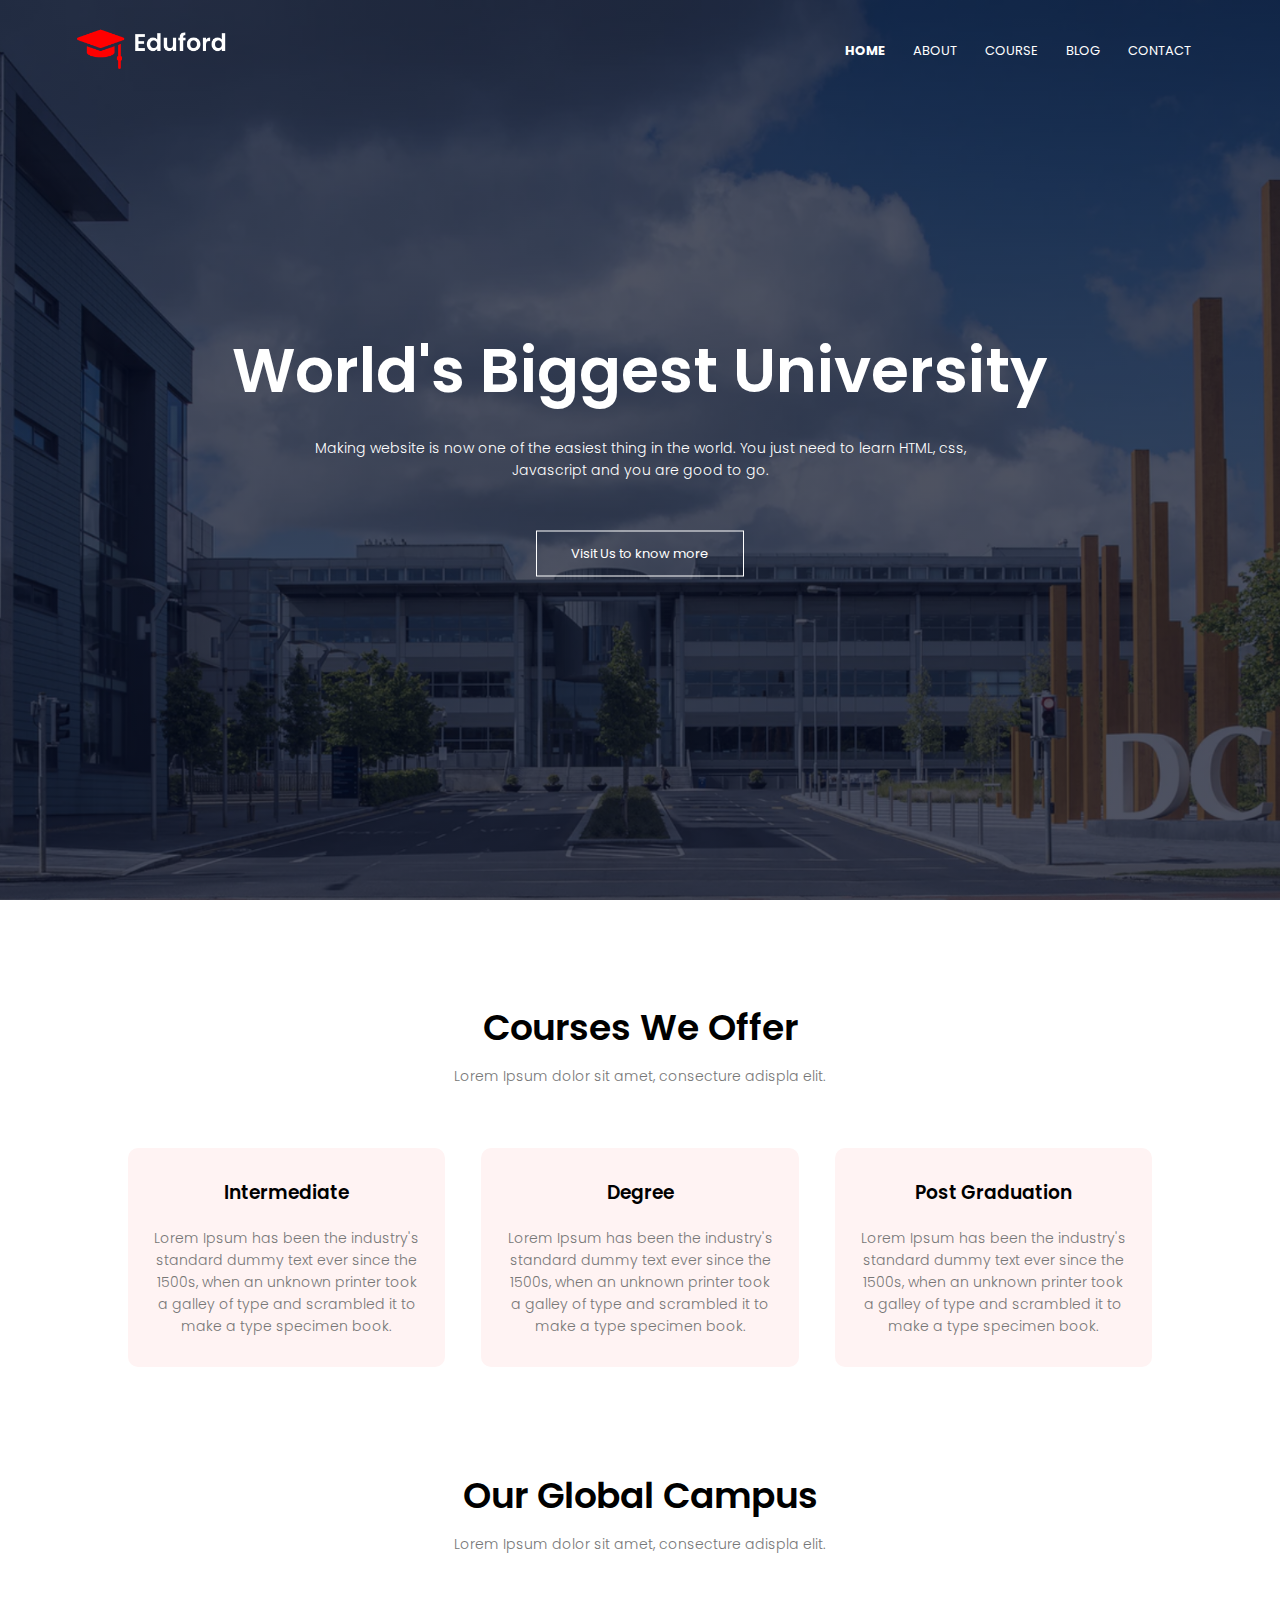
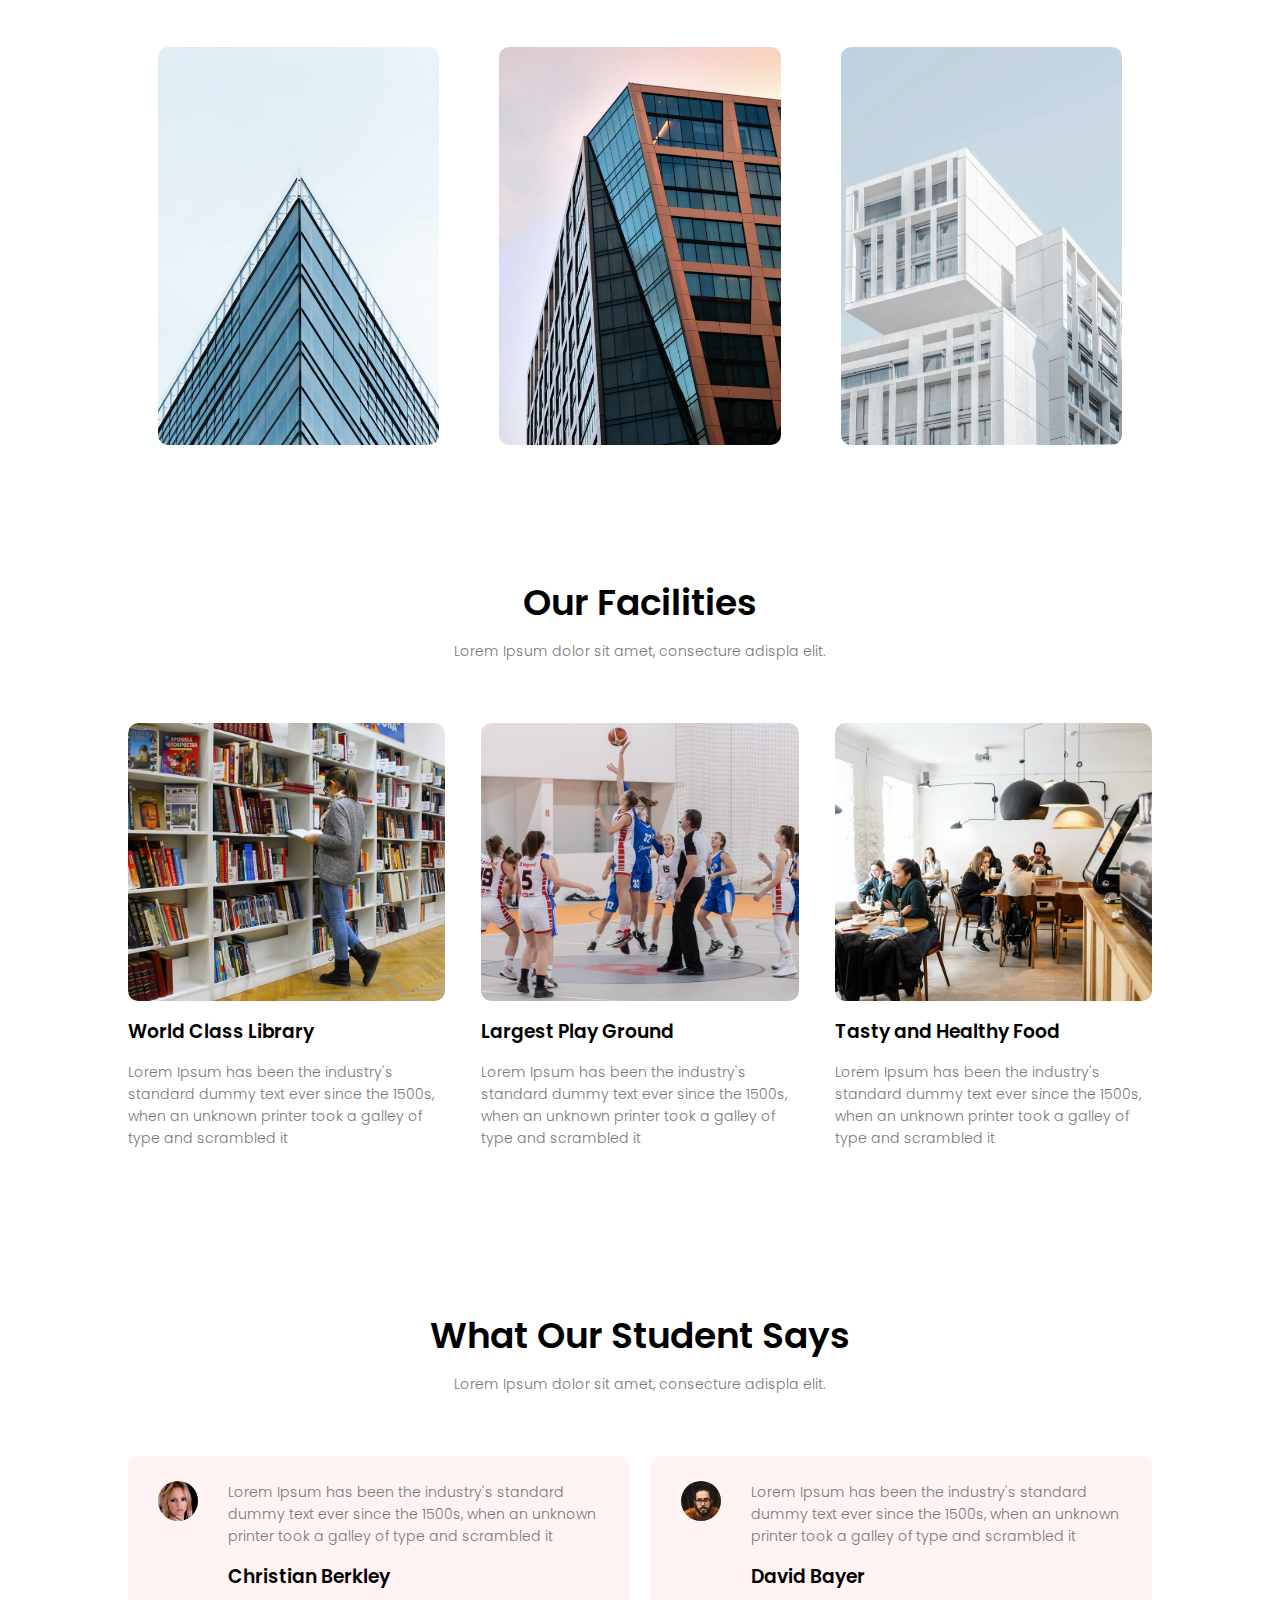
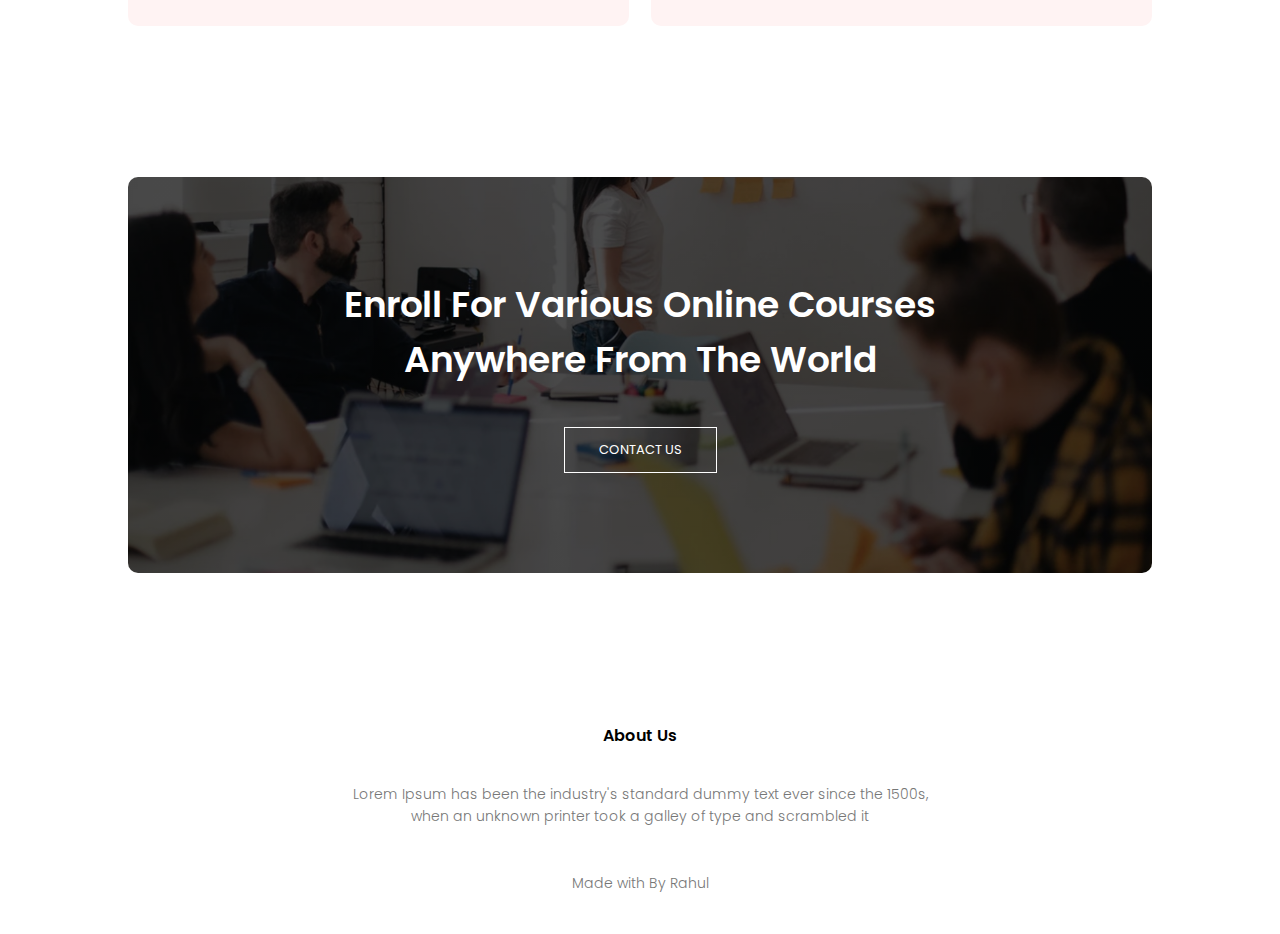
<file: index.html>
<!DOCTYPE html>
<html lang="en" dir="ltr">

<head>
  <meta charset="utf-8">
  <meta name="viewport" content="width=device-width, initial-scale=1.0">
  <title>University Website Design</title>
  <link rel="stylesheet" href="style.css">

  <link rel="preconnect" href="https://fonts.googleapis.com">
  <link rel="preconnect" href="https://fonts.gstatic.com" crossorigin>
  <link href="https://fonts.googleapis.com/css2?family=Poppins:wght@100;200;300;400;600;700&display=swap" rel="stylesheet">

  <link rel="stylesheet" href="https://pro.fontawesome.com/releases/v5.10.0/css/all.css" integrity="sha384-AYmEC3Yw5cVb3ZcuHtOA93w35dYTsvhLPVnYs9eStHfGJvOvKxVfELGroGkvsg+p" crossorigin="anonymous"/>
</head>

<body>
  <section class="header">
    <nav>
      <a href="index.html"><img src="img/logo.png" alt=""></a>
      <div class="nav-links" id="navLinks">
        <i class="fas fa-times" onclick="hideMenu()"></i>
        <ul>
          <li><a href="index.html"><b>HOME</b></a></li>
          <li><a href="about.html">ABOUT</a></li>
          <li><a href="course.html">COURSE</a></li>
          <li><a href="blog.html">BLOG</a></li>
          <li><a href="contact.html">CONTACT</a></li>
        </ul>
      </div>
      <i class="fas fa-bars" onclick="showMenu()"></i>
    </nav>

    <div class="text-box">
      <h1>World's Biggest University</h1>
      <p>Making website is now one of the easiest thing in the world. You just need to learn HTML, css, <br>Javascript and you are good to go.</p>
      <a href="https://rahuldxb.com" target="_blank" class="hero-btn">Visit Us to know more</a>
    </div>
  </section>


  <!-- Course section -->
  <section class="course">
    <h1>Courses We Offer</h1>
    <p>Lorem Ipsum dolor sit amet, consecture adispla elit.</p>

    <div class="row">
      <div class="course-col">
        <h3>Intermediate</h3>
        <p>Lorem Ipsum has been the industry's standard dummy text ever since the 1500s, when an unknown printer took a galley of type and scrambled it to make a type specimen book. </p>
      </div>

      <div class="course-col">
        <h3>Degree</h3>
        <p>Lorem Ipsum has been the industry's standard dummy text ever since the 1500s, when an unknown printer took a galley of type and scrambled it to make a type specimen book.</p>
      </div>

      <div class="course-col">
        <h3>Post Graduation</h3>
        <p>Lorem Ipsum has been the industry's standard dummy text ever since the 1500s, when an unknown printer took a galley of type and scrambled it to make a type specimen book.</p>
      </div>
    </div>
  </section>

  <!-- Campus section -->
  <section class="campus">
    <h1>Our Global Campus</h1>
    <p>Lorem Ipsum dolor sit amet, consecture adispla elit.</p>

    <div class="row">
      <div class="campus-col">
        <img src="img/london.png" alt="">
        <div class="layer">
          <h3>LONDON</h3>
        </div>
      </div>

      <div class="campus-col">
        <img src="img/newyork.png" alt="">
        <div class="layer">
          <h3>NEW YORK</h3>
        </div>
      </div>

      <div class="campus-col">
        <img src="img/washington.png" alt="">
        <div class="layer">
          <h3>WASHINGTON</h3>
        </div>
      </div>
    </div>
  </section>

  <!-- Facilities -->
  <section class="facilities">
    <h1>Our Facilities</h1>
    <p>Lorem Ipsum dolor sit amet, consecture adispla elit.</p>

    <div class="row">
      <div class="facilities-col">
        <figure class="figure">
          <img src="img/library.png" alt="">
        </figure>
        <h3>World Class Library</h3>
        <p>Lorem Ipsum has been the industry's standard dummy text ever since the 1500s, when an unknown printer took a galley of type and scrambled it</p>
      </div>

      <div class="facilities-col">
        <figure class="figure">
          <img src="img/basketball.png" alt="">
      </figure>
        <h3>Largest Play Ground</h3>
        <p>Lorem Ipsum has been the industry's standard dummy text ever since the 1500s, when an unknown printer took a galley of type and scrambled it</p>
      </div>

      <div class="facilities-col">
        <figure class="figure">
          <img src="img/cafeteria.png" alt="">
        </figure>
        <h3>Tasty and Healthy Food</h3>
        <p>Lorem Ipsum has been the industry's standard dummy text ever since the 1500s, when an unknown printer took a galley of type and scrambled it</p>
      </div>
    </div>
  </section>

  <!-- Testimonials -->
  <section class="testimonials">
    <h1>What Our Student Says</h1>
    <p>Lorem Ipsum dolor sit amet, consecture adispla elit.</p>

    <div class="row">
      <div class="testimonial-col">
        <img src="img/user1.jpg" alt="">
          <div>
            <p>Lorem Ipsum has been the industry's standard dummy text ever since the 1500s, when an unknown printer took a galley of type and scrambled it</p>
            <h3>Christian Berkley</h3>
            <i class="fas fa-star"></i>
            <i class="fas fa-star"></i>
            <i class="fas fa-star"></i>
            <i class="fas fa-star"></i>
            <i class="fas fa-star-half-alt"></i>
          </div>
      </div>

      <div class="testimonial-col">
        <img src="img/user2.jpg" alt="">
          <div>
            <p>Lorem Ipsum has been the industry's standard dummy text ever since the 1500s, when an unknown printer took a galley of type and scrambled it</p>
            <h3>David Bayer</h3>
            <i class="fas fa-star"></i>
            <i class="fas fa-star"></i>
            <i class="fas fa-star"></i>
            <i class="fas fa-star"></i>
            <i class="fal fa-star"></i>
          </div>
      </div>
    </div>
  </section>

  <!-- Call to Action -->
  <section class="cta">
    <h1>Enroll For Various Online Courses<br>Anywhere From The World</h1>
    <a href="" class="hero-btn">CONTACT US</a>
  </section>

  <!-- Footer -->
  <section  class="footer">
    <h4>About Us</h4>
    <p>Lorem Ipsum has been the industry's standard dummy text ever since the 1500s,<br>when an unknown printer took a galley of type and scrambled it</p>
    <div class="icons">
      <i class="fab fa-facebook"></i>
      <i class="fab fa-twitter"></i>
      <i class="fab fa-instagram"></i>
      <i class="fab fa-linkedin"></i>
    </div>
    <p>Made with <i class="fas fa-heart"></i> By Rahul</p>
  </section>

  <script type="text/javascript">
    var navLinks = document.getElementById("navLinks");

    function showMenu() {
      navLinks.style.right = "0";
    }

    function hideMenu() {
      navLinks.style.right = "-200px";
    }  
  </script>
</body>

</html>
</file>
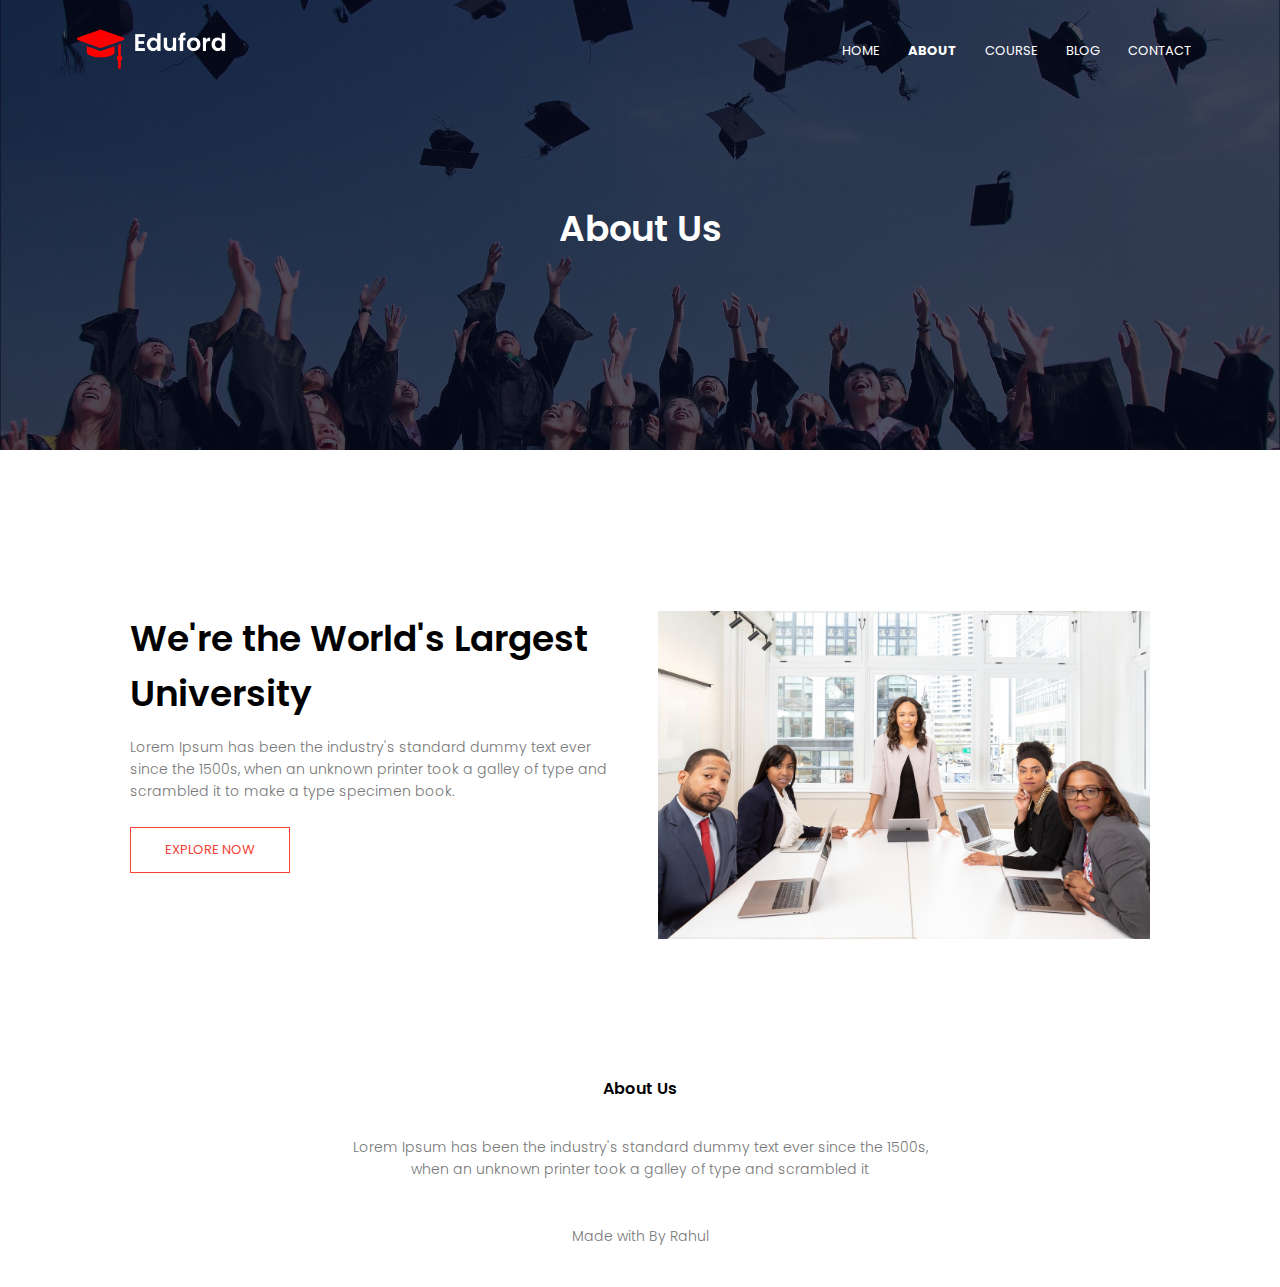
<file: about.html>
<!DOCTYPE html>
<html lang="en" dir="ltr">

<head>
  <meta charset="utf-8">
  <meta name="viewport" content="width=device-width, initial-scale=1.0">
  <title>University Website Design</title>
  <link rel="stylesheet" href="style.css">

  <link rel="preconnect" href="https://fonts.googleapis.com">
  <link rel="preconnect" href="https://fonts.gstatic.com" crossorigin>
  <link href="https://fonts.googleapis.com/css2?family=Poppins:wght@100;200;300;400;600;700&display=swap" rel="stylesheet">

  <link rel="stylesheet" href="https://pro.fontawesome.com/releases/v5.10.0/css/all.css" integrity="sha384-AYmEC3Yw5cVb3ZcuHtOA93w35dYTsvhLPVnYs9eStHfGJvOvKxVfELGroGkvsg+p" crossorigin="anonymous"/>
</head>

<body>
  <section class="sub-header">
    <nav>
      <a href="index.html"><img src="img/logo.png" alt=""></a>
      <div class="nav-links" id="navLinks">
        <i class="fas fa-times" onclick="hideMenu()"></i>
        <ul>
          <li><a href="index.html">HOME</a></li>
          <li><a href="about.html"> <b>ABOUT</b> </a></li>
          <li><a href="course.html">COURSE</a></li>
          <li><a href="blog.html">BLOG</a></li>
          <li><a href="contact.html">CONTACT</a></li>
        </ul>
      </div>
      <i class="fas fa-bars" onclick="showMenu()"></i>
    </nav>

    <h1>About Us</h1>
  </section>

  <!-- About us content -->
  <section class="about-us">
    <div class="row">
      <div class="about-col">
        <h1>We're the World's Largest University</h1>
        <p>Lorem Ipsum has been the industry's standard dummy text ever since the 1500s, when an unknown printer took a galley of type and scrambled it to make a type specimen book.</p>
        <a href="#" class="hero-btn red-btn">EXPLORE NOW</a>
      </div>
      <div class="about-col">
        <img src="img/about.jpg" alt="">
      </div>
    </div>
  </section>

  <!-- Footer -->
  <section  class="footer">
    <h4>About Us</h4>
    <p>Lorem Ipsum has been the industry's standard dummy text ever since the 1500s,<br>when an unknown printer took a galley of type and scrambled it</p>
    <div class="icons">
      <i class="fab fa-facebook"></i>
      <i class="fab fa-twitter"></i>
      <i class="fab fa-instagram"></i>
      <i class="fab fa-linkedin"></i>
    </div>
    <p>Made with <i class="fas fa-heart"></i> By Rahul</p>
  </section>

  <script type="text/javascript">
    var navLinks = document.getElementById("navLinks");

    function showMenu() {
      navLinks.style.right = "0";
    }

    function hideMenu() {
      navLinks.style.right = "-200px";
    }

  </script>
</body>

</html>
</file>
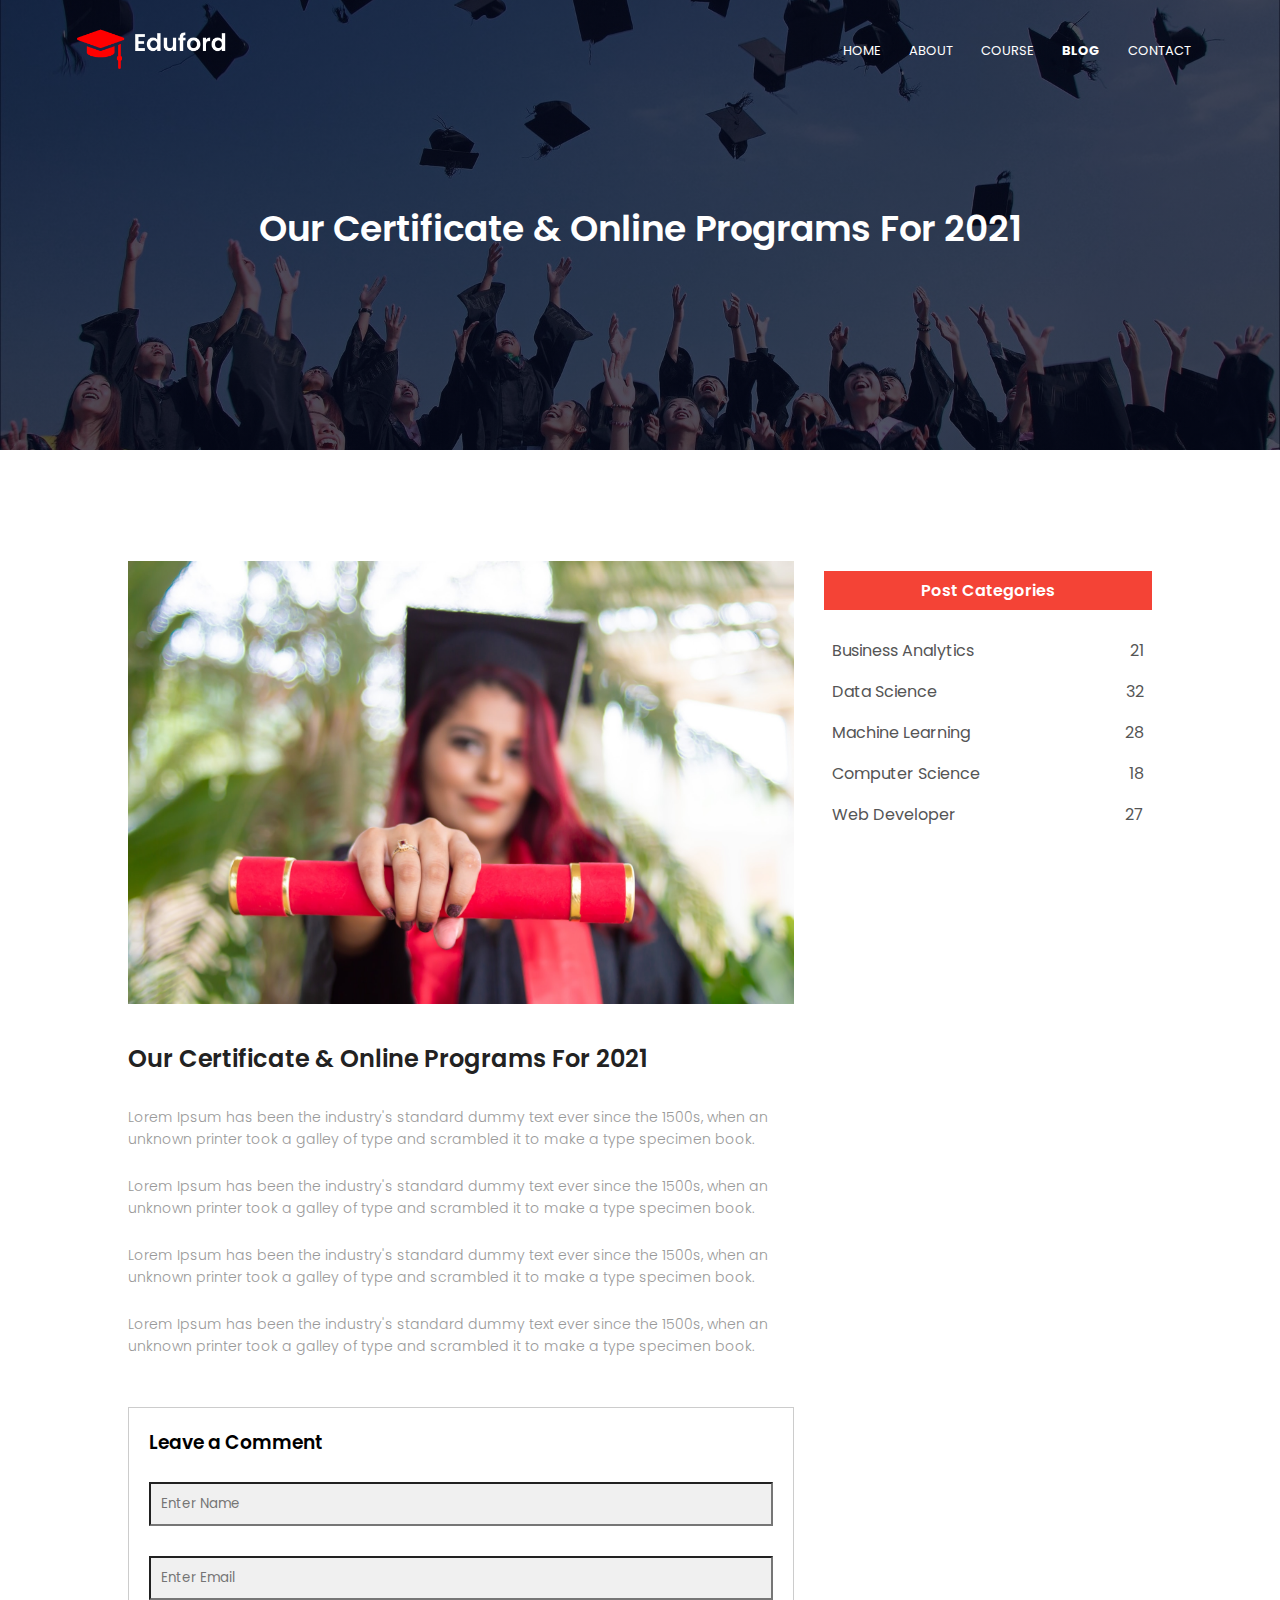
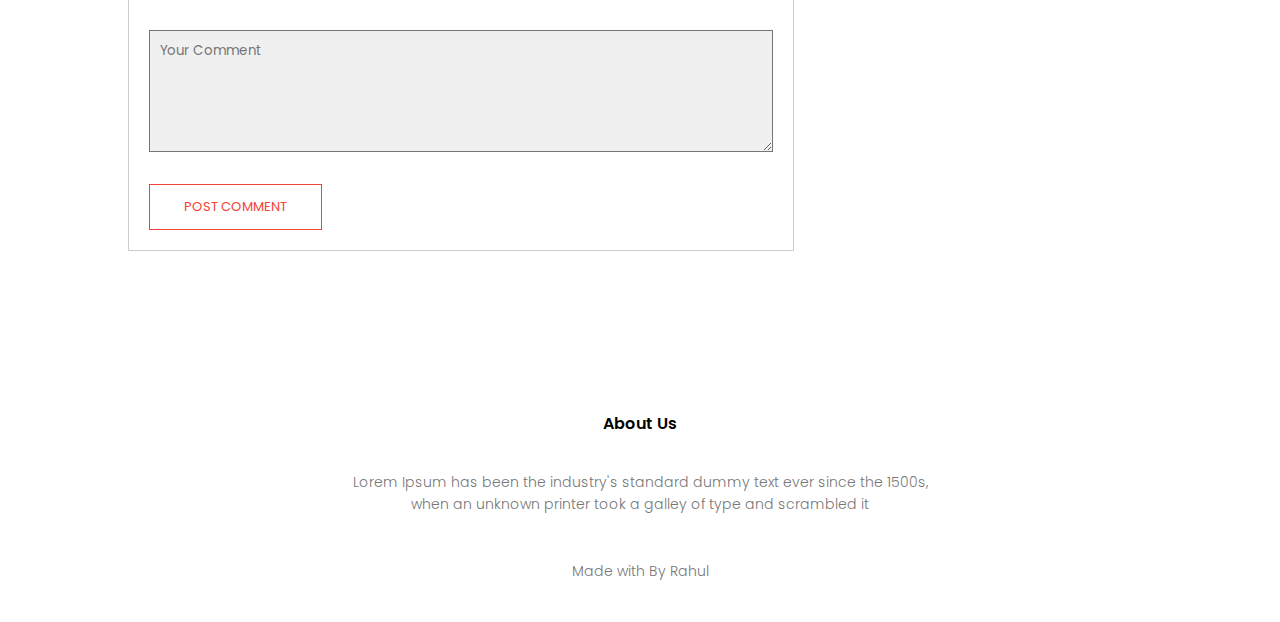
<file: blog.html>
<!DOCTYPE html>
<html lang="en" dir="ltr">

<head>
  <meta charset="utf-8">
  <meta name="viewport" content="width=device-width, initial-scale=1.0">
  <title>University Website Design</title>
  <link rel="stylesheet" href="style.css">

  <link rel="preconnect" href="https://fonts.googleapis.com">
  <link rel="preconnect" href="https://fonts.gstatic.com" crossorigin>
  <link href="https://fonts.googleapis.com/css2?family=Poppins:wght@100;200;300;400;600;700&display=swap" rel="stylesheet">

  <link rel="stylesheet" href="https://pro.fontawesome.com/releases/v5.10.0/css/all.css" integrity="sha384-AYmEC3Yw5cVb3ZcuHtOA93w35dYTsvhLPVnYs9eStHfGJvOvKxVfELGroGkvsg+p" crossorigin="anonymous"/>
</head>

<body>
  <section class="sub-header">
    <nav>
      <a href="index.html"><img src="img/logo.png" alt=""></a>
      <div class="nav-links" id="navLinks">
        <i class="fas fa-times" onclick="hideMenu()"></i>
        <ul>
          <li><a href="index.html">HOME</a></li>
          <li><a href="about.html">ABOUT</a></li>
          <li><a href="course.html">COURSE</a></li>
          <li><a href="blog.html"><b>BLOG</b></a></li>
          <li><a href="contact.html">CONTACT</a></li>
        </ul>
      </div>
      <i class="fas fa-bars" onclick="showMenu()"></i>
    </nav>

    <h1>Our Certificate & Online Programs For 2021</h1>
  </section>

  <!-- Blog page content -->
  <section class="blog-content">
    <div class="row">
      <div class="blog-left">
        <img src="img/certificate.jpg" alt="">
        <h2>Our Certificate & Online Programs For 2021</h2>
        <p>Lorem Ipsum has been the industry's standard dummy text ever since the 1500s, when an unknown printer took a galley of type and scrambled it to make a type specimen book.</p>
        <br>
        <p>Lorem Ipsum has been the industry's standard dummy text ever since the 1500s, when an unknown printer took a galley of type and scrambled it to make a type specimen book.</p>
        <br>
        <p>Lorem Ipsum has been the industry's standard dummy text ever since the 1500s, when an unknown printer took a galley of type and scrambled it to make a type specimen book.</p>
        <br>
        <p>Lorem Ipsum has been the industry's standard dummy text ever since the 1500s, when an unknown printer took a galley of type and scrambled it to make a type specimen book.</p>

        <div class="comment-box">
          <h3>Leave a Comment</h3>
          <form class="comment-form">
            <input type="text" placeholder="Enter Name " name="" value="">
            <input type="email" placeholder="Enter Email " name="" value="">
            <textarea rows="5" placeholder="Your Comment"></textarea>
            <button type="submit" class="hero-btn red-btn" name="button">POST COMMENT</button>
          </form>
        </div>
      </div>
      <div class="blog-right">
        <h3>Post Categories</h3>
        <div>
          <span>Business Analytics</span>
          <span>21</span>
        </div>
        <div>
          <span>Data Science</span>
          <span>32</span>
        </div>
        <div>
          <span>Machine Learning</span>
          <span>28</span>
        </div>
        <div>
          <span>Computer Science</span>
          <span>18</span>
        </div>
        <div>
          <span>Web Developer</span>
          <span>27</span>
        </div>

      </div>
    </div>
  </section>


  <!-- Footer -->
  <section  class="footer">
    <h4>About Us</h4>
    <p>Lorem Ipsum has been the industry's standard dummy text ever since the 1500s,<br>when an unknown printer took a galley of type and scrambled it</p>
    <div class="icons">
      <i class="fab fa-facebook"></i>
      <i class="fab fa-twitter"></i>
      <i class="fab fa-instagram"></i>
      <i class="fab fa-linkedin"></i>
    </div>
    <p>Made with <i class="fas fa-heart"></i> By Rahul</p>
  </section>

  <script type="text/javascript">
    var navLinks = document.getElementById("navLinks");

    function showMenu() {
      navLinks.style.right = "0";
    }

    function hideMenu() {
      navLinks.style.right = "-200px";
    }

  </script>
</body>

</html>
</file>
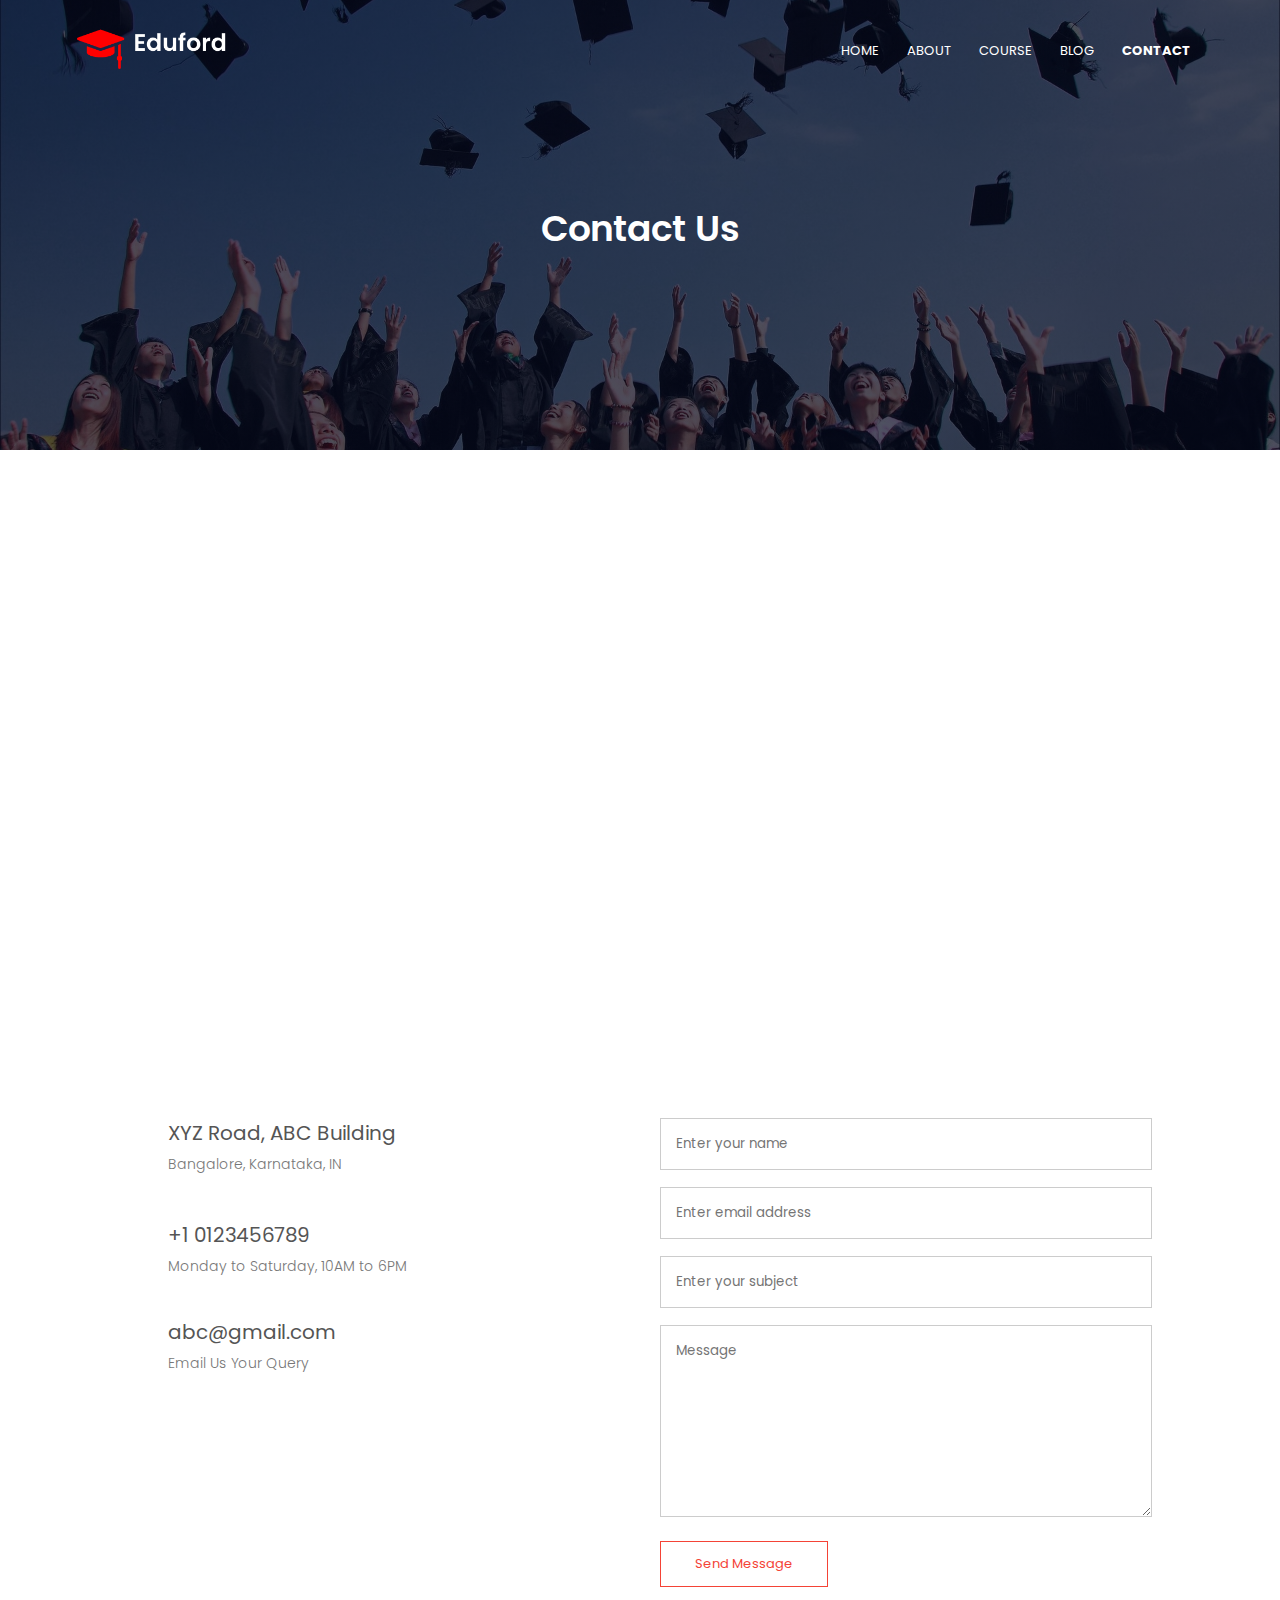
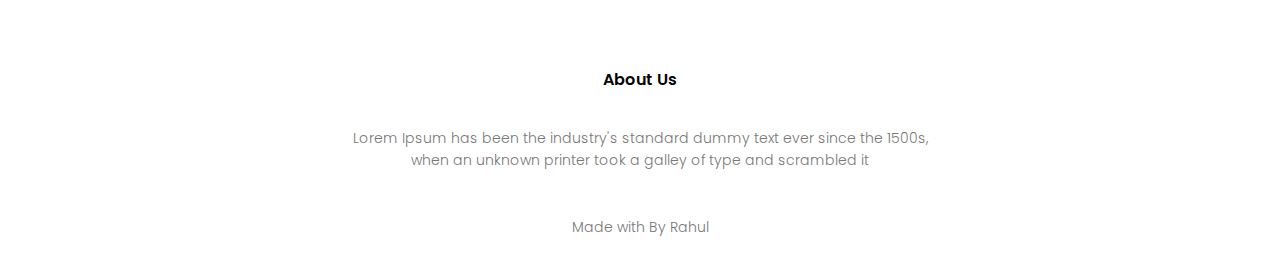
<file: contact.html>
<!DOCTYPE html>
<html lang="en" dir="ltr">

<head>
  <meta charset="utf-8">
  <meta name="viewport" content="width=device-width, initial-scale=1.0">
  <title>University Website Design</title>
  <link rel="stylesheet" href="style.css">

  <link rel="preconnect" href="https://fonts.googleapis.com">
  <link rel="preconnect" href="https://fonts.gstatic.com" crossorigin>
  <link href="https://fonts.googleapis.com/css2?family=Poppins:wght@100;200;300;400;600;700&display=swap" rel="stylesheet">

  <link rel="stylesheet" href="https://pro.fontawesome.com/releases/v5.10.0/css/all.css" integrity="sha384-AYmEC3Yw5cVb3ZcuHtOA93w35dYTsvhLPVnYs9eStHfGJvOvKxVfELGroGkvsg+p" crossorigin="anonymous" />
</head>

<body>
  <section class="sub-header">
    <nav>
      <a href="index.html"><img src="img/logo.png" alt=""></a>
      <div class="nav-links" id="navLinks">
        <i class="fas fa-times" onclick="hideMenu()"></i>
        <ul>
          <li><a href="index.html">HOME</a></li>
          <li><a href="about.html">ABOUT</a></li>
          <li><a href="course.html">COURSE</a></li>
          <li><a href="blog.html">BLOG</a></li>
          <li><a href="contact.html"><b>CONTACT</b></a></li>
        </ul>
      </div>
      <i class="fas fa-bars" onclick="showMenu()"></i>
    </nav>

    <h1>Contact Us</h1>
  </section>

  <!-- Contact us -->
  <section class="location">
    <iframe
      src="https://www.google.com/maps/embed?pb=!1m18!1m12!1m3!1d3611.258736616028!2d55.406910313766105!3d25.160739983913125!2m3!1f0!2f0!3f0!3m2!1i1024!2i768!4f13.1!3m3!1m2!1s0x3e5f6134433bc97f%3A0x57525927d0f431e9!2sProPixel%20-%20Photography%20-%20Design%20-%20Copy%20%26%20Print%20Center!5e0!3m2!1sen!2sae!4v1629051652187!5m2!1sen!2sae"
      width="600" height="450" style="border:0;" allowfullscreen="" loading="lazy"></iframe>
  </section>

  <section class="contact-us">
    <div class="row">
      <div class="contact-col">
        <div>
          <i class="fas fa-home"></i>
          <span>
            <h5>XYZ Road, ABC Building<h5>
            <p>Bangalore, Karnataka, IN</p>
          </span>
        </div>
        <div>
          <i class="fas fa-phone-alt"></i>
          <span>
            <h5>+1 0123456789</h5>
            <p>Monday to Saturday, 10AM to 6PM</p>
          </span>
        </div>
        <div>
          <i class="far fa-envelope"></i>
          <span>
            <h5>abc@gmail.com</h5>
            <p>Email Us Your Query</p>
          </span>
        </div>
      </div>
      <div class="contact-col">
        <form action="form-handler.php" method="post">
          <input type="text" name="name" placeholder="Enter your name" required>
          <input type="email" name="email" placeholder="Enter email address" required>
          <input type="text" name="subject" placeholder="Enter your subject" required>
          <textarea rows="8" name="message" placeholder="Message" required></textarea>
          <button type="submit" class="hero-btn red-btn">Send Message</button>
        </form>
      </div>
    </div>
  </section>

  <!-- Footer -->
  <section class="footer">
    <h4>About Us</h4>
    <p>Lorem Ipsum has been the industry's standard dummy text ever since the 1500s,<br>when an unknown printer took a galley of type and scrambled it</p>
    <div class="icons">
      <i class="fab fa-facebook"></i>
      <i class="fab fa-twitter"></i>
      <i class="fab fa-instagram"></i>
      <i class="fab fa-linkedin"></i>
    </div>
    <p>Made with <i class="fas fa-heart"></i> By Rahul</p>
  </section>

  <script type="text/javascript">
    var navLinks = document.getElementById("navLinks");

    function showMenu() {
      navLinks.style.right = "0";
    }

    function hideMenu() {
      navLinks.style.right = "-200px";
    }
  </script>
</body>

</html>
</file>
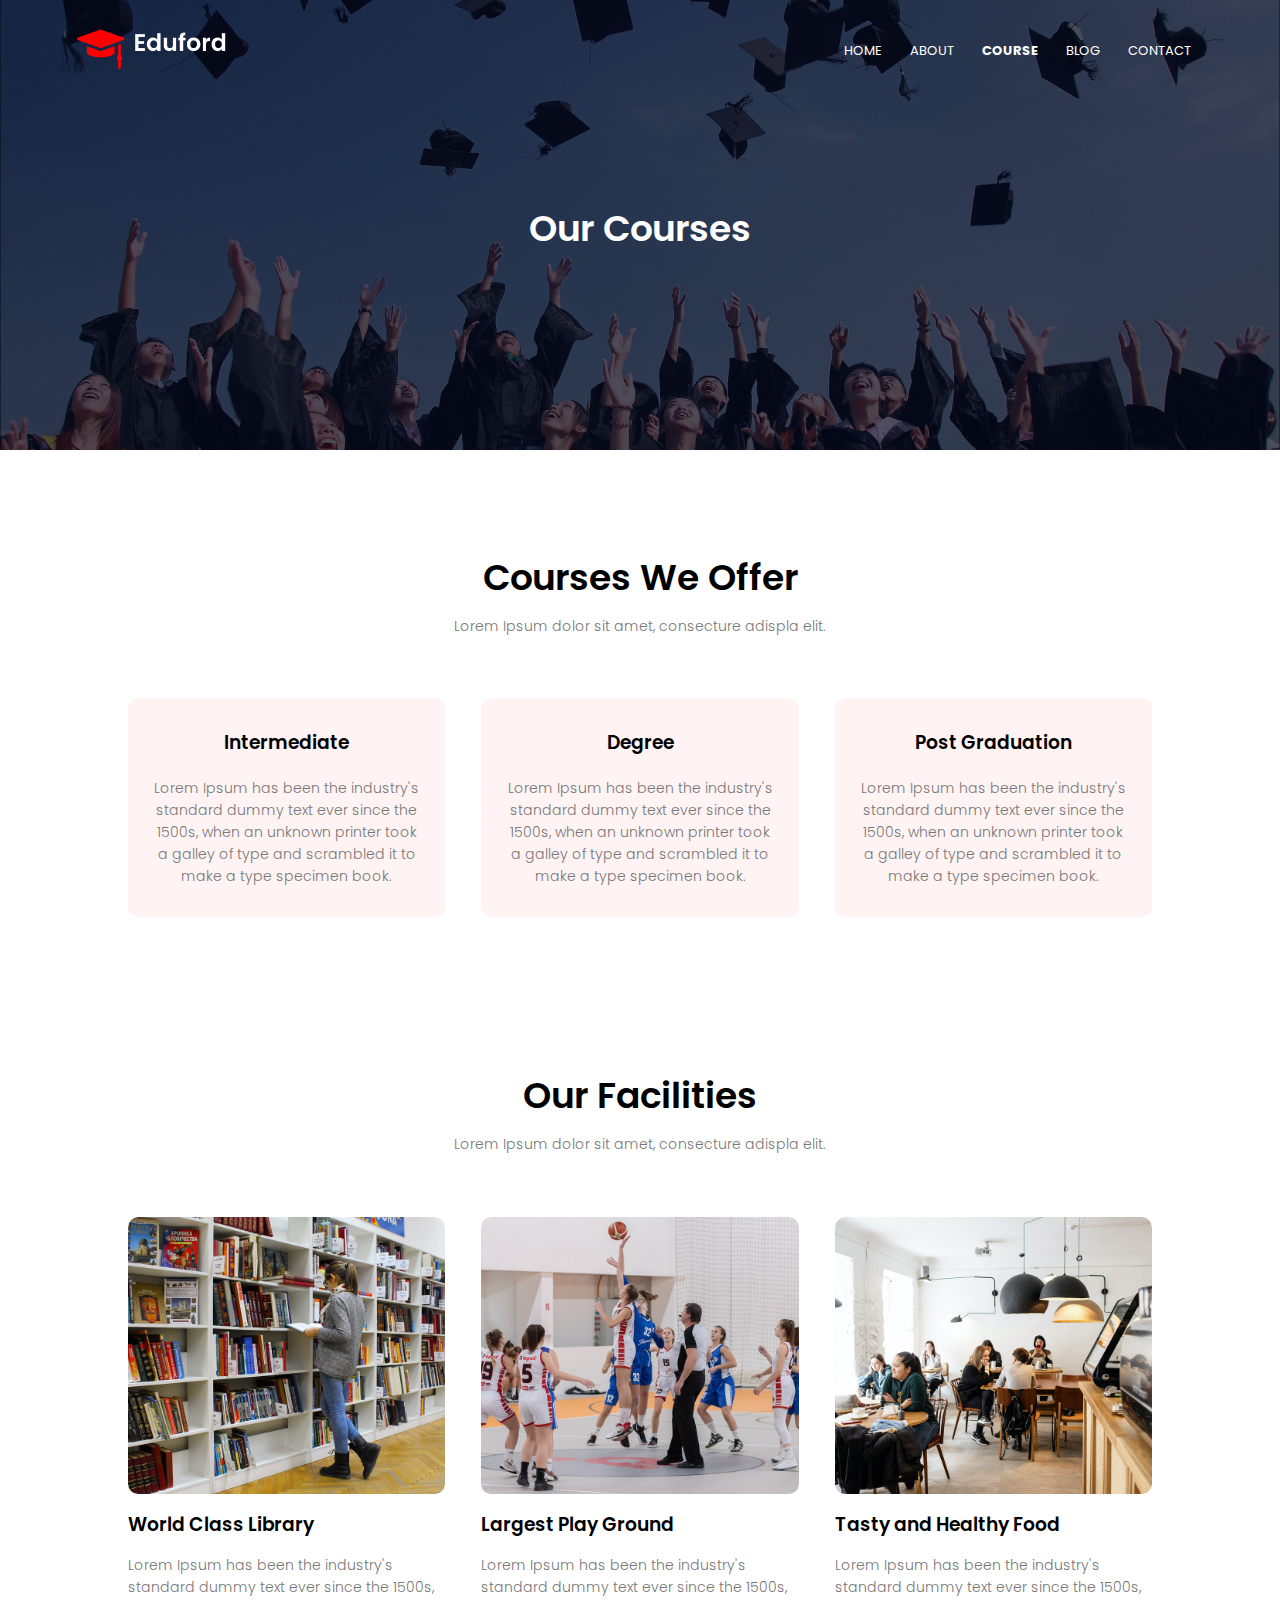
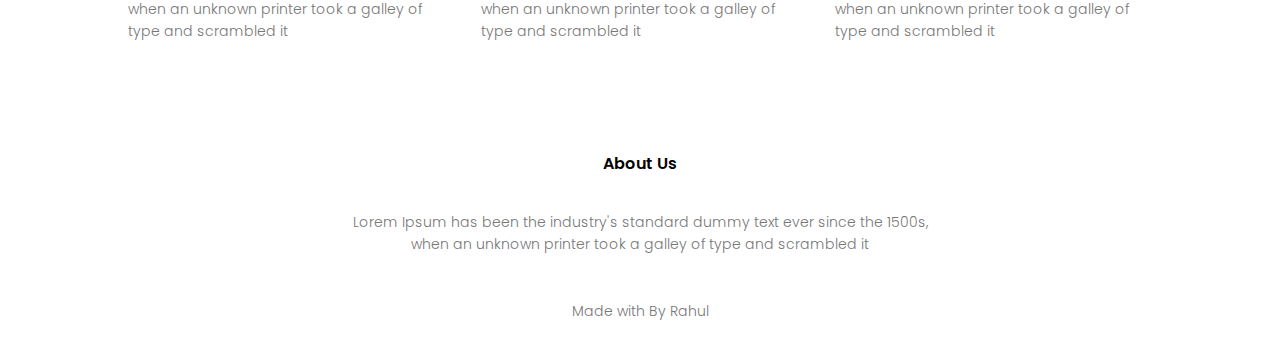
<file: course.html>
<!DOCTYPE html>
<html lang="en" dir="ltr">

<head>
  <meta charset="utf-8">
  <meta name="viewport" content="width=device-width, initial-scale=1.0">
  <title>University Website Design</title>
  <link rel="stylesheet" href="style.css">

  <link rel="preconnect" href="https://fonts.googleapis.com">
  <link rel="preconnect" href="https://fonts.gstatic.com" crossorigin>
  <link href="https://fonts.googleapis.com/css2?family=Poppins:wght@100;200;300;400;600;700&display=swap" rel="stylesheet">

  <link rel="stylesheet" href="https://pro.fontawesome.com/releases/v5.10.0/css/all.css" integrity="sha384-AYmEC3Yw5cVb3ZcuHtOA93w35dYTsvhLPVnYs9eStHfGJvOvKxVfELGroGkvsg+p" crossorigin="anonymous"/>
</head>

<body>
  <section class="sub-header">
    <nav>
      <a href="index.html"><img src="img/logo.png" alt=""></a>
      <div class="nav-links" id="navLinks">
        <i class="fas fa-times" onclick="hideMenu()"></i>
        <ul>
          <li><a href="index.html">HOME</a></li>
          <li><a href="about.html">ABOUT</a></li>
          <li><a href="course.html"><b>COURSE</b></a></li>
          <li><a href="blog.html">BLOG</a></li>
          <li><a href="contact.html">CONTACT</a></li>
        </ul>
      </div>
      <i class="fas fa-bars" onclick="showMenu()"></i>
    </nav>

    <h1>Our Courses</h1>
  </section>

 

  <!-- Course section -->
  <section class="course">
    <h1>Courses We Offer</h1>
    <p>Lorem Ipsum dolor sit amet, consecture adispla elit.</p>

    <div class="row">
      <div class="course-col">
        <h3>Intermediate</h3>
        <p>Lorem Ipsum has been the industry's standard dummy text ever since the 1500s, when an unknown printer took a galley of type and scrambled it to make a type specimen book. </p>
      </div>

      <div class="course-col">
        <h3>Degree</h3>
        <p>Lorem Ipsum has been the industry's standard dummy text ever since the 1500s, when an unknown printer took a galley of type and scrambled it to make a type specimen book.</p>
      </div>

      <div class="course-col">
        <h3>Post Graduation</h3>
        <p>Lorem Ipsum has been the industry's standard dummy text ever since the 1500s, when an unknown printer took a galley of type and scrambled it to make a type specimen book.</p>
      </div>
    </div>
  </section>

  <!-- Facilities -->
  <section class="facilities">
    <h1>Our Facilities</h1>
    <p>Lorem Ipsum dolor sit amet, consecture adispla elit.</p>

    <div class="row">
      <div class="facilities-col">
        <figure class="figure">
          <img src="img/library.png" alt="">
        </figure>
        <h3>World Class Library</h3>
        <p>Lorem Ipsum has been the industry's standard dummy text ever since the 1500s, when an unknown printer took a galley of type and scrambled it</p>
      </div>

      <div class="facilities-col">
        <figure class="figure">
          <img src="img/basketball.png" alt="">
        </figure>
        <h3>Largest Play Ground</h3>
        <p>Lorem Ipsum has been the industry's standard dummy text ever since the 1500s, when an unknown printer took a galley of type and scrambled it</p>
      </div>

      <div class="facilities-col">
        <figure class="figure">
          <img src="img/cafeteria.png" alt="">
        </figure>
        <h3>Tasty and Healthy Food</h3>
        <p>Lorem Ipsum has been the industry's standard dummy text ever since the 1500s, when an unknown printer took a galley of type and scrambled it</p>
      </div>
    </div>
  </section>

  <!-- Footer -->
  <section  class="footer">
    <h4>About Us</h4>
    <p>Lorem Ipsum has been the industry's standard dummy text ever since the 1500s,<br>when an unknown printer took a galley of type and scrambled it</p>
    <div class="icons">
      <i class="fab fa-facebook"></i>
      <i class="fab fa-twitter"></i>
      <i class="fab fa-instagram"></i>
      <i class="fab fa-linkedin"></i>
    </div>
    <p>Made with <i class="fas fa-heart"></i> By Rahul</p>
  </section>

  <script type="text/javascript">
    var navLinks = document.getElementById("navLinks");

    function showMenu() {
      navLinks.style.right = "0";
    }

    function hideMenu() {
      navLinks.style.right = "-200px";
    }

  </script>
</body>

</html>
</file>
<file: style.css>
*{
  margin: 0;
  padding: 0;
  font-family: 'Poppins', sans-serif;
}

.header{
  min-height: 100vh;
  width: 100%;
  background-image: linear-gradient(rgba(4, 9, 30, 0.7), rgba(4, 9, 30, 0.7)), url(img/banner.png);
  background-position: center;
  background-size: cover;
  position: relative;
}

nav{
  display: flex;
  padding: 2% 6%;
  justify-content: space-between;
  align-items: center;
}

nav img{
  width: 150px;
}

.nav-links {
  flex: 1;
  text-align: right;
}

.nav-links ul li{
    list-style: none;
    display: inline-block;
    padding: 8px 12px;
    position: relative;
}

.nav-links ul li a{
  color: #fff;
  text-decoration: none;
  font-size: 13px;
}

.nav-links ul li::after{
  content: '';
  width: 0%;
  height: 2px;
  background: #f44336;
  display: block;
  margin: auto;
  transition: 0.5s;
}

.nav-links ul li:hover::after{
  width: 100%;
}

.text-box{
  width: 90%;
  color: #fff;
  position: absolute;
  top: 50%;
  left: 50%;
  transform: translate(-50%, -50%);
  text-align: center;
}

.text-box h1{
  font-size: 62px;
}

.text-box p{
  margin: 10px 0 40px;
  font-size: 14px;
  color: #fff;
}

.hero-btn{
  display: inline-block;
  text-decoration: none;
  color: #fff;
  border: 1px solid #fff;
  padding: 12px 34px;
  font-size: 13px;
  background: transparent;
  position: relative;
  cursor: pointer;
}

.hero-btn:hover{
  border: 1px solid #f44336;
  background: #f44336;
  transition: 1s;

}

nav .fas{
  display: none;
}

@media (max-width: 700px) {
  .text-box h1{
    font-size: 20px;
  }

  .nav-links ul li{
    display: block;
  }

  .nav-links{
    position: fixed;
    background: #f44336;
    height: 100vh;
    width: 200px;
    top: 0;
    right: -200px;
    text-align: left;
    z-index: 2;
    transition: 1s;
  }

  nav .fas{
    display: block;
    color: #fff;
    margin: 10px;
    font-size: 22px;
    cursor: pointer;
  }

  .nav-links ul{
    padding: 30px;
  }
}
/* Course  section*/
.course{
  width: 80%;
  margin: auto;
  text-align: center;
  padding-top: 100px;
}

h1{
  font-size: 36px;
  font-weight: 600;
}

p{
  color: #777;
  font-size: 14px;
  font-weight: 300;
  line-height: 22px;
  padding: 10px;
}

.row{
  margin-top: 5%;
  display: flex;
  justify-content: space-between;
}

.course-col{
  flex-basis: 31%;
  background: #fff3f3;
  border-radius: 10px;
  margin-bottom: 5%;
  padding: 20px 12px;
  box-sizing: border-box;
  transition: 0.5s;
}

h3{
  text-align: center;
  font-weight: 600;
  margin: 10px 0;
}

.course-col:hover{
  box-shadow: 0 0 20px 0px rgba(0,0,0,0.2);
}

@media (max-width: 700px){
  .row{
    flex-direction: column;
  }
}

/* campus section */
.campus{
  width: 80%;
  margin: auto;
  text-align: center;
  padding-top: 50px;
}

.campus-col{
  flex-basis: 32%;
  border-radius: 10px;
  margin: 30px;
  position: relative;
  overflow: hidden;
}

.campus-col img {
  width: 100%;
  display: block;
}

.layer{
  background: transparent;
  height: 100%;
  width: 100%;
  position: absolute;
  top: 0;
  left: 0;
  transition: 0.5s;
}

.layer:hover{
  background: rgba(226, 0, 0, 0.7);
}

.layer h3{
  width: 100%;
  font-weight: 500;
  font-size: 26px;
  color: #fff;
  bottom: 0;
  left: 50%;
  transform: translateX(-50%);
  position: absolute;
  opacity: 0;
  transition: 0.5s;
}

.layer:hover h3{
  bottom: 49%;
  opacity: 1;
}

/* Facilities section */
.facilities{
  width: 80%;
  margin: auto;
  text-align: center;
  padding-top: 100px;
}

.facilities-col{
  flex-basis: 31%;
  border-radius: 10px;
  margin-bottom: 5%;
  text-align: left;
}

.figure{
  height: 64%;
  border-radius: 10px;
  overflow: hidden;
}

.facilities-col img{
  width: 100%;
  border-radius: 10px;
  transition: transform .2s;
}

.facilities-col img:hover{
  transform: scale(1.2);
}

.facilities-col p{
  padding: 0;
}

.facilities-col h3{
  margin-top: 16px;
  margin-bottom: 15px;
  text-align: left;
}

/* testimonials */
.testimonials{
  width: 80%;
  margin: auto;
  padding-top: 100px;
  text-align: center;
}

.testimonial-col{
  flex-basis: 44%;
  border-radius: 10px;
  margin-bottom: 5%;
  text-align: left;
  background: #fff3f3;
  padding: 25px;
  cursor: pointer;
  display: flex;
}

.testimonial-col img {
  height: 40px;
  margin-left: 5px;
  margin-right: 30px;
  border-radius: 50%;
}

.testimonial-col p{
  padding: 0;
}

.testimonial-col h3{
  margin-top: 15px;
  text-align: left;
}

.testimonial-col .fas, .fal{
  color: #f44336;
}

@media (max-width: 700px) {
  .testimonial-col img {
    margin-left: 0px;
    margin-right: 15px;
  }
}

/* cta section */
.cta{
  margin: 100px auto;
  width: 80%;
  background-image: linear-gradient(rgba(0, 0, 0, 0.7), rgba(0, 0, 0, 0.7)), url(img/banner2.jpg);
  background-position: center;
  background-size: cover;
  border-radius: 10px;
  text-align: center;
  padding: 100px 0;
}

.cta h1{
  color: #fff;
  margin-bottom: 40px;
  padding: 0;
}

@media (max-width: 700px) {
    .cta h1{
      font-size: 24px;
    }
}

/* footer */
.footer{
  width: 100%;
  text-align: center;
  padding: 30px 0;
}

.footer h4{
  margin-bottom: 25px;
  margin-top: 20px;
  font-weight: 600;
}

.icons .fab{
  color: #f44336;
  margin: 0 13px;
  cursor: pointer;
  padding: 18px 0;
}

.fa-heart{
  color: #f44336;
}



/* ABout Us Page */

.sub-header{
  width: 100%;
  height: 50vh;
  background-image: linear-gradient(rgba(4, 9, 30, 0.7), rgba(4, 9, 30, 0.7)), url(img/background.jpg);
  background-position: center;
  background-size: cover;
  text-align: center;
  color: #fff;
}

.sub-header h1{
  margin-top: 100px;
}

.about-us{
  width: 80%;
  margin: auto;
  padding-top: 80px;
  padding-bottom: 50px;
}

.about-col{
  flex-basis: 48%;
  padding: 30px 2px;
}

.about-col img{
  width: 100%;
}

.about-col h1{
  padding-top: 0;
}

.about-col p{
  padding: 15px 0 25px;
}

.red-btn {
  border: 1px solid #f44336;
  background: transparent;
  color: #f44336;
}

.red-btn:hover{
  color: #fff;
}

/* Blog - content */
.blog-content{
  width: 80%;
  margin: auto;
  padding: 60px 0;
}

.blog-left{
  flex-basis: 65%;
}

.blog-left img{
  width: 100%;
}

.blog-left h2{
  color: #222;
  font-weight: 600;
  margin: 30px 0;
}

.blog-left p{
  color: #999;
  padding: 0;
}

.blog-right{
  flex-basis: 32%;
}

.blog-right h3{
  background: #f44336;
  color: #fff;
  padding: 7px 0;
  font-size: 16px;
  margin-bottom: 20px;
}

.blog-right div{
  display: flex;
  align-items: center;
  justify-content: space-between;
  color: #555;
  padding: 8px;
  box-sizing: border-box;
}

.comment-box{
  border: 1px solid #ccc;
  margin: 50px 0;
  padding: 10px 20px;
}

.comment-box h3{
  text-align: left;
}

.comment-form input, .comment-form textarea{
  width: 100%;
  padding: 10px;
  margin: 15px 0;
  box-sizing: border-box;
  outline: none;
  background: #f0f0f0;
}

.comment-form button{
  margin: 10px 0;
}

@media (max-width: 700px) {
    .sub-header h1{
      font-size: 24px;
      padding: 0 20px;
    }
}

/* contact us page */
.location{
  width: 80%;
  margin: auto;
  padding: 80px 0;
}

.location iframe{
  width: 100%;
}

.contact-us{
  width: 80%;
  margin: auto;
}

.contact-col{
  flex-basis: 48%;
  margin-bottom: 30px;
}

.contact-col div{
  display: flex;
  align-items: center;
  margin-bottom: 40px;
}

.contact-col div .fas, .far{
  font-size:  28px;
  color: #f44336;
  margin: 10px;
  margin-right: 30px;
}

.contact-col div p{
  padding: 0;
}

.contact-col div h5{
  font-size: 20px;
  margin-bottom: 5px;
  color: #555;
  font-weight: 400;
}

.contact-col input, .contact-col textarea{
  width: 100%;
  padding: 15px;
  margin-bottom: 17px;
  border: 1px solid #ccc;
  box-sizing: border-box;
  
}
</file>
